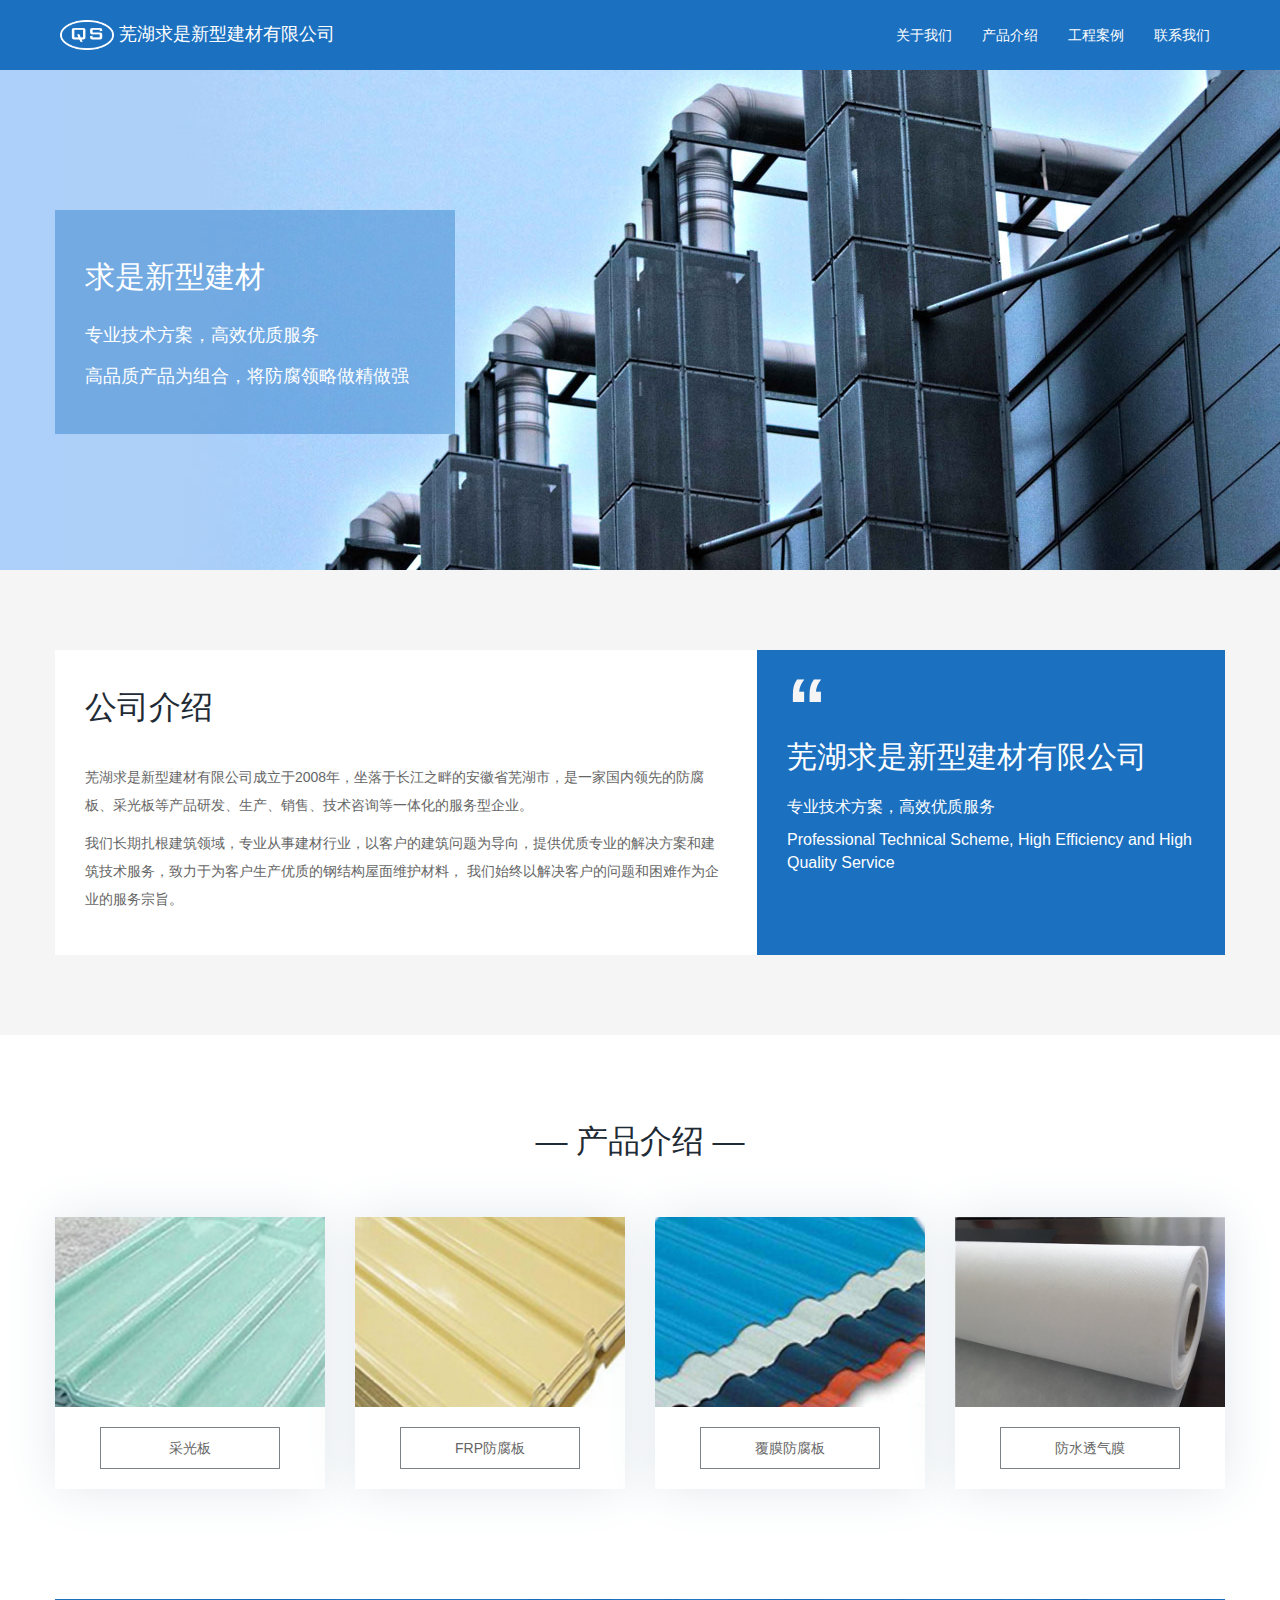
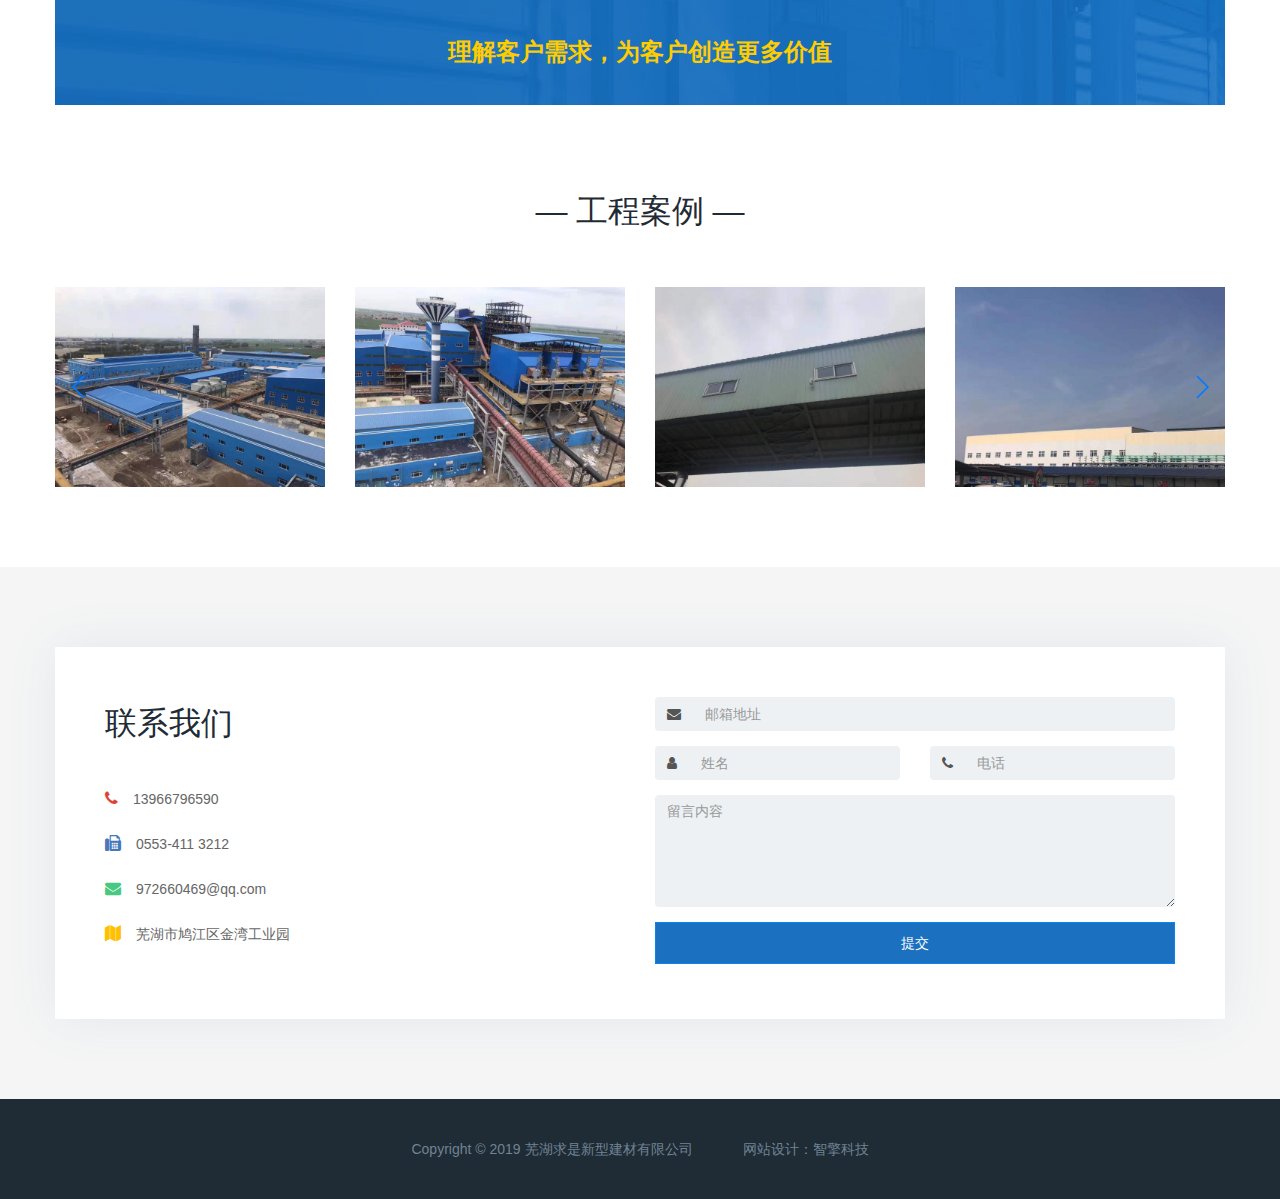
<file: index.html>
<!doctype html>
<html>

<head>
    <meta http-equiv="content-type" content="text/html;charset=utf-8" />
    <meta http-equiv="X-UA-Compatible" content="IE=edge,chrome=1" />
    <title>芜湖求是新型建材有限公司</title>
    <meta name="author" content="">
    <meta name="keywords" content="">
    <meta name="description" content="">
    <!-- Mobile Specific Metas -->
    <meta name="viewport" content="width=device-width, initial-scale=1, maximum-scale=1">
    <link href="./content/css/bootstrap.css" rel="stylesheet" />
    <link rel="stylesheet" href="./content/css/font-awesome.min.css">
    <link rel="stylesheet" href="./content/css/swiper.min.css">
    <link rel="stylesheet" href="./content/css/qiushi.css">
    
    <script src="./content/js/swiper.min.js"></script>
</head>

<body>
    <nav class="header navbar navbar-default navbar-wrapper">
        <div class="container">
            <!-- Brand and toggle get grouped for better mobile display -->
            <div class="navbar-header">
                <button type="button" class="navbar-toggle collapsed" data-toggle="collapse"
                    data-target="#menu" aria-expanded="false">
                    <span class="sr-only">Toggle navigation</span>
                    <span class="icon-bar"></span>
                    <span class="icon-bar"></span>
                    <span class="icon-bar"></span>
                </button>
                <a class="navbar-brand" href="index.html">
                    <img src="./content/img/qs.png" alt="芜湖求是新型建材有限公司" />芜湖求是新型建材有限公司
                </a>
            </div>
            <!-- Collect the nav links, forms, and other content for toggling -->
            <div class="collapse navbar-collapse"  id="menu">
                <ul class="nav navbar-nav navbar-right">
                    <li class="menuItem"><a href="#about">关于我们</a></li>
                    <li class="menuItem"><a href="#product">产品介绍</a></li>
                    <li class="menuItem"><a href="#case">工程案例</a></li>
                    <li class="menuItem"><a href="#contact">联系我们</a></li>
                </ul>
            </div><!-- /.navbar-collapse -->
        </div><!-- /.container-fluid -->
    </nav>
    <div class="carousel">
        <div class="jumbotron" style="background-image: url(./content/img/2.jpg)">
            <div class="container">
                <div class="intro">
                    <h1>求是新型建材</h1>
                    <p>专业技术方案，高效优质服务</p>
                    <p>高品质产品为组合，将防腐领略做精做强</p>
                </div>
            </div>
        </div>
    </div>
    <div class="content">
        <section class="bg_gray" id="about">
            <div class="container">
                <div class="about">
                    <div class="about__left">
                        <h2 class="section-title">公司介绍</h2>
                        <p>芜湖求是新型建材有限公司成立于2008年，坐落于长江之畔的安徽省芜湖市，是一家国内领先的防腐板、采光板等产品研发、生产、销售、技术咨询等一体化的服务型企业。</p>
                        <p>我们长期扎根建筑领域，专业从事建材行业，以客户的建筑问题为导向，提供优质专业的解决方案和建筑技术服务，致力于为客户生产优质的钢结构屋面维护材料，
                            我们始终以解决客户的问题和困难作为企业的服务宗旨。</p>
                    </div>
                    <div class="about__right">
                        <h2>芜湖求是新型建材有限公司</h2>
                        <p>专业技术方案，高效优质服务</p>
                        <p>Professional Technical Scheme, High Efficiency and High Quality Service</p>
                    </div>
                </div>
            </div>
        </section>
        <div class="container">
            <section id="product">
                <h2 class="section-title">— 产品介绍 —</h2>
                <div class="row">
                    <div class="col-sm-6 col-md-3">
                        <div class="box">
                            <div class="box__hd">
                                <img src="./content/img/product/1.jpg" alt="">
                            </div>
                            <div class="box__bd">
                                <a class="btn btn-primary-o" href="product.html">采光板</a>
                            </div>
                        </div>
                    </div>
                    <div class="col-sm-6 col-md-3">
                        <div class="box">
                            <div class="box__hd">
                                <img src="./content/img/product/2.jpg" alt="">
                            </div>
                            <div class="box__bd">
                                <a class="btn btn-primary-o" href="product.html">FRP防腐板</a>
                            </div>
                        </div>
                    </div>
                    <div class="col-sm-6 col-md-3">
                        <div class="box">
                            <div class="box__hd">
                                <img src="./content/img/product/3.jpg" alt="">
                            </div>
                            <div class="box__bd">
                                <a class="btn btn-primary-o" href="product.html">覆膜防腐板</a>
                            </div>
                        </div>
                    </div>
                    <div class="col-sm-6 col-md-3">
                        <div class="box">
                            <div class="box__hd">
                                <img src="./content/img/product/4.jpg" alt="">
                            </div>
                            <div class="box__bd">
                                <a class="btn btn-primary-o" href="product.html">防水透气膜</a>
                            </div>
                        </div>
                    </div>
                </div>
            </section>
            <div class="banner" style="background-image: url(./content/img/banner.jpg)">
                <h2>理解客户需求，为客户创造更多价值</h2>
            </div>
            <section id="case">
                <h2 class="section-title">— 工程案例 —</h2>
                <div>
                    <div class="swiper-container">
                        <div class="swiper-wrapper">
                            <div class="swiper-slide">
                                <img class="img-responsive" src="./content/img/case/1.jpg" alt="">
                            </div>
                            <div class="swiper-slide">
                                <img class="img-responsive" src="./content/img/case/2.jpg" alt="">
                            </div>
                            <div class="swiper-slide">
                                <img class="img-responsive" src="./content/img/case/3.jpg" alt="">
                            </div>
                            <div class="swiper-slide">
                                <img class="img-responsive" src="./content/img/case/4.jpg" alt="">
                            </div>
                            <div class="swiper-slide">
                                <img class="img-responsive" src="./content/img/case/5.jpg" alt="">
                            </div>
                            <div class="swiper-slide">
                                <img class="img-responsive" src="./content/img/case/6.jpg" alt="">
                            </div>
                            <div class="swiper-slide">
                                <img class="img-responsive" src="./content/img/case/7.jpg" alt="">
                            </div>
                            <div class="swiper-slide">
                                <img class="img-responsive" src="./content/img/case/8.jpg" alt="">
                            </div>
                        </div>
                        <!-- 如果需要分页器 -->
                        <div class="swiper-pagination"></div>
                        <!-- 如果需要导航按钮 -->
                        <div class="swiper-button-prev"></div>
                        <div class="swiper-button-next"></div>
                        <!-- 如果需要滚动条 -->
                        <!-- <div class="swiper-scrollbar"></div> -->
                    </div>
                </div>
            </section>

        </div>
        <section class="bg_gray" id="contact">
            <div class="container">
                <div class="contact">
                    <div class="row">
                        <div class="col-sm-6">
                            <div class="">
                                <h2>联系我们</h2>
                                <p>
                                    <icon class="fa fa-phone text_red"></icon><a href="tel:13966796590"
                                        target="_blank">13966796590</a>
                                </p>
                                <p>
                                    <icon class="fa fa-fax text_blue"></icon><a>0553-411 3212</a>
                                </p>
                                <p>
                                    <icon class="fa fa-envelope text_green"></icon><a href="972660469@qq.com"
                                        target="_blank">972660469@qq.com</a>
                                </p>
                                <p>
                                    <icon class="fa fa-map text_orange"></icon><a
                                        href="https://map.baidu.com/poi/金湾工业园/@13180505.876188468,3662320.16,19z?uid=17e538b8655ce522ea56fa3a&primaryUid=17135388209294684489&ugc_type=3&ugc_ver=1&device_ratio=1&compat=1&querytype=detailConInfo&da_src=shareurl"
                                        target="_blank">芜湖市鸠江区金湾工业园</a>
                                </p>
                            </div>
                        </div>
                        <div class="col-sm-6">
                            <div>
                                <form>
                                    <div class="input-group">
                                        <span class="input-group-addon">
                                            <icon class="fa fa-envelope"></icon>
                                        </span>
                                        <input type="text" class="form-control" placeholder="邮箱地址">
                                    </div>
                                    <div class="row">
                                        <div class="col-sm-6">
                                            <div class="input-group">
                                                <span class="input-group-addon">
                                                    <icon class="fa fa-user"></icon>
                                                </span>
                                                <input type="text" class="form-control" placeholder="姓名">
                                            </div>
                                        </div>
                                        <div class="col-sm-6">
                                            <div class="input-group">
                                                <span class="input-group-addon">
                                                    <icon class="fa fa-phone"></icon>
                                                </span>
                                                <input type="text" class="form-control" placeholder="电话">
                                            </div>
                                        </div>
                                    </div>
                                    <div>
                                        <textarea placeholder="留言内容" class="form-control" cols="30" rows="5"></textarea>
                                    </div>
                                    <div class="m-t">
                                        <button class="btn btn-block btn-primary">提交</button>
                                    </div>
                                </form>

                            </div>
                        </div>

                    </div>
                </div>
            </div>
        </section>
    </div>
    <div class="footer">
        <div class="container">
            <div class="">
            </div>
            <div class="copyright">
                Copyright © 2019 芜湖求是新型建材有限公司<span class="copyright__author">网站设计：<a href="#">智擎科技</a></span>
            </div>
        </div>
    </div>
    <script src="./content/js/jquery.min.js"></script>
    <script src="./content/js/bootstrap.min.js"></script>
    <script src="./content/js/stickUp.min.js"></script>
    <script type="text/javascript">
        //多图轮播
        var swiper = new Swiper('.swiper-container', {
            slidesPerView: 4,
            spaceBetween: 30,
            slidesPerGroup: 4,
            loop: true,
            autoplay: {
                delay: 2500,
                disableOnInteraction: false,
            },
            loopFillGroupWithBlank: true,
            navigation: {
                nextEl: '.swiper-button-next',
                prevEl: '.swiper-button-prev',
            },           
        });
        //固定导航
        jQuery(function ($) {
            $(document).ready(function () {
                $('.navbar-wrapper').stickUp();
            });
        });
    </script>
</body>

</html>
</file>
<file: content/css/qiushi.css>
/* navbar-default */
.navbar-default {
  color: #fff;
  background-color: #1b70c0;
  border-color: #1b70c0;
}
.navbar-default .navbar-brand:hover,
.navbar-default .navbar-brand:focus {
  color: rgba(255, 255, 255, 0.9);
  background-color: transparent;
}
.navbar-default .navbar-toggle {
  border-color: #fff;
}
.navbar-default .navbar-toggle .icon-bar {
  background-color: #fff;
}
.navbar-default .navbar-toggle:hover,
.navbar-default .navbar-toggle:focus {
  background-color: #1f2b35;
}

.navbar-default .navbar-nav > li > a {
  color: #fff;
}

.navbar-default .navbar-nav > li > a:hover,
.navbar-default .navbar-nav > li > a:focus {
  color: #1f2b35;
  background-color: #fff;
}
.navbar-default .navbar-nav > .active > a,
.navbar-default .navbar-nav > .active > a:hover,
.navbar-default .navbar-nav > .active > a:focus {
  color: #1f2b35;
  background-color: #fff;
}
@media (min-width: 768px) {
  .navbar-nav > li > a {
    padding-top: 25px;
    padding-bottom: 25px;
  }
}
.navbar-collapse {
  background: #1b70c0;
}
/* form--- */
.btn-primary {
  color: #fff;
  background-color: #1b70c0;
  border-color: #0984f3;
}
.btn-primary:hover,
.btn-primary:focus,
.btn-primary.focus,
.btn-primary:active,
.btn-primary.active,
.open > .dropdown-toggle.btn-primary {
  color: #fff;
  background-color: #0984f3;
  border-color: #0086ff;
}
.input-group {
  margin-bottom: 15px;
}
.input-group-addon {
  background-color: #edf1f4;
  border: none;
}
.form-control {
  border: none;
  background-color: #edf1f4;
  box-shadow: none;
}
.m-t {
  margin-top: 15px;
}
/* header--- */
.header {
  width: 100%;
  z-index: 999;
}
.header.navbar {
  height: 70px;
  margin: 0;
  border: none;
  border-radius: 0;
}
.header .navbar-brand {
  color: inherit;
}
.header .navbar-brand > img {
  display: inline-block;
}
.header .navbar-toggle {
  margin-top: 18px;
  margin-bottom: 18px;
}
.navbar-brand {
  float: left;
  padding: 20px;
  color: #fff;
  font-size: 18px;
  text-decoration: none;
  cursor: pointer;
}
.navbar-brand img {
  margin-right: 5px;
  width: auto;
  height: 30px;
}
/* banner--- */
.carousel .jumbotron {
  margin: 0;
  padding: 140px 0;
  height: 500px;
  color: #4869a5;
  background-repeat: no-repeat;
  background-position: center center;
  background-size: cover;
}
.intro {
  padding: 30px;
  width: 400px;
  color: #fff;
  background-color: rgba(27, 112, 192, 0.4);
}
.jumbotron h1,
.jumbotron .h1 {
  margin-bottom: 30px;
  font-size: 30px;
}
.jumbotron p {
  font-size: 18px;
}
/* content--- */
.content {
  min-height: calc(100vh - 670px);
}
.content section {
  padding: 80px 0;
}
.section-title {
  margin: 0 0 50px;
  font-size: 32px;
  line-height: 52px;
  letter-spacing: -0.1px;
  clear: both;
  color: #1f2b35;
  font-family: "Mukta", sans-serif;
  font-weight: 500;
  text-align: center;
}
.box {
  margin-bottom: 30px;
  height: 100%;
  background: #fff;
  box-shadow: 0 0 48px #e2e8ed;
}
.box__hd {
  height: 190px;
  overflow: hidden;
}
.box__hd img {
  display: block;
  width: 100%;
}
.box__bd {
  padding: 20px;
  text-align: center;
}
.btn {
  padding: 10px 12px;
  border-radius: 0;
}
.btn-primary-o {
  width: 180px;
  border: 1px solid #7c8186;
}
/* footer--- */
.footer {
  padding: 40px 0;
  color: #6f8394;
  background: #1f2b35;
}
.copyright {
  text-align: center;
}
.copyright__author {
  margin-left: 50px;
}
.copyright a {
  color: inherit;
}
/* contact--- */
.contact {
  display: table;
  margin: 0 auto;
  padding: 50px;
  width: 100%;
  overflow: hidden;
  background: #fff;
  box-shadow: 0 0 48px #e2e8ed;
}
.contact h2 {
  margin-top: 0;
  margin-bottom: 40px;
  font-size: 32px;
  line-height: 52px;
  letter-spacing: -0.1px;
  clear: both;
  color: #1f2b35;
  font-family: "Mukta", sans-serif;
  font-weight: 500;
}
.contact p {
  color: #333;
  margin: 25px 0;
}
.contact p icon {
  margin-right: 15px;
  font-size: 16px;
}
.text_blue {
  color: #4778bd;
}

.text_red {
  color: #dd4434;
}

.text_orange {
  color: #ffc000;
}

.text_green {
  color: #47c981;
}
.map img {
  width: 100%;
}
/* article--- */
.article h2 {
  margin: 0 0 30px;
  text-align: center;
}
.article p {
  color: #333;
  line-height: 1.8;
}
.article img {
  width: 100%;
}
.nav-pills > li.active > a,
.nav-pills > li.active > a:hover,
.nav-pills > li.active > a:focus {
  color: #fff;
  background-color: #1b70c0;
}
.article table {
  border-collapse: collapse;
  border: 1px solid;
  clear: none;
}
.article table th {
  text-align: center;
}
/* slide */
.swiper-slide {
  height: 200px;
  overflow: hidden;
}

.swiper-slide .img-responsive {
  width: 100%;
  height: 100%;
}
.swiper-button-next,
.swiper-button-prev {
  background-size: 14px 44px;
}

/* about */
.about {
  display: table;
}
.about__left {
  display: table-cell;
  vertical-align: middle;
  width: 60%;
  padding: 30px;
  background-color: #fff;
}
.about__left p {
  font-family: Microsoft Yahei, Arial, Verdana, sans-serif;
  color: #666;
  font-size: 14px;
  line-height: 2;
}
.about__left .section-title {
  text-align: left;
  margin: 0 0 30px;
}
.about__right {
  display: table-cell;
  width: 40%;
  position: relative;
  padding: 70px 30px;
  color: #fff;
  background-color: #1b70c0;
}
.about__right::before {
  position: absolute;
  top: 0;
  content: "“";
  color: #f5f5f5;
  font-size: 80px;
  font-weight: bold;
}
.about__right h2 {
  margin: 20px 0 23px;
}
.about__right p {
  color: inherit;
  font-size: 16px;
}
.banner {
  padding: 30px;
  text-align: center;
  color: #ffcc00;
  background-color: #1b70c0;
}
.banner h2 {
  font-size: 24px;
  font-weight: 600;
  margin: 10px;
}
.banner p {
  margin: 0;
}
.case {
  background: #f5f5f5;
}
.bg_gray {
  background-color: #f5f5f5;
}
@media (max-width: 768px) {
  .about__left,
  .about__right {
    display: block;
    width: 100%;
  }
  .intro {
    width: auto;
  }
  .jumbotron h1,
  .jumbotron .h1 {
    margin-bottom: 30px;
    font-size: 24px;
  }
  .jumbotron p {
    font-size: 14px;
  }
  .swiper-slide {
    width: 100% !important;
  }
  .swiper-button-next,
  .swiper-button-prev {
    display: none !important;
  }
}
</file>
